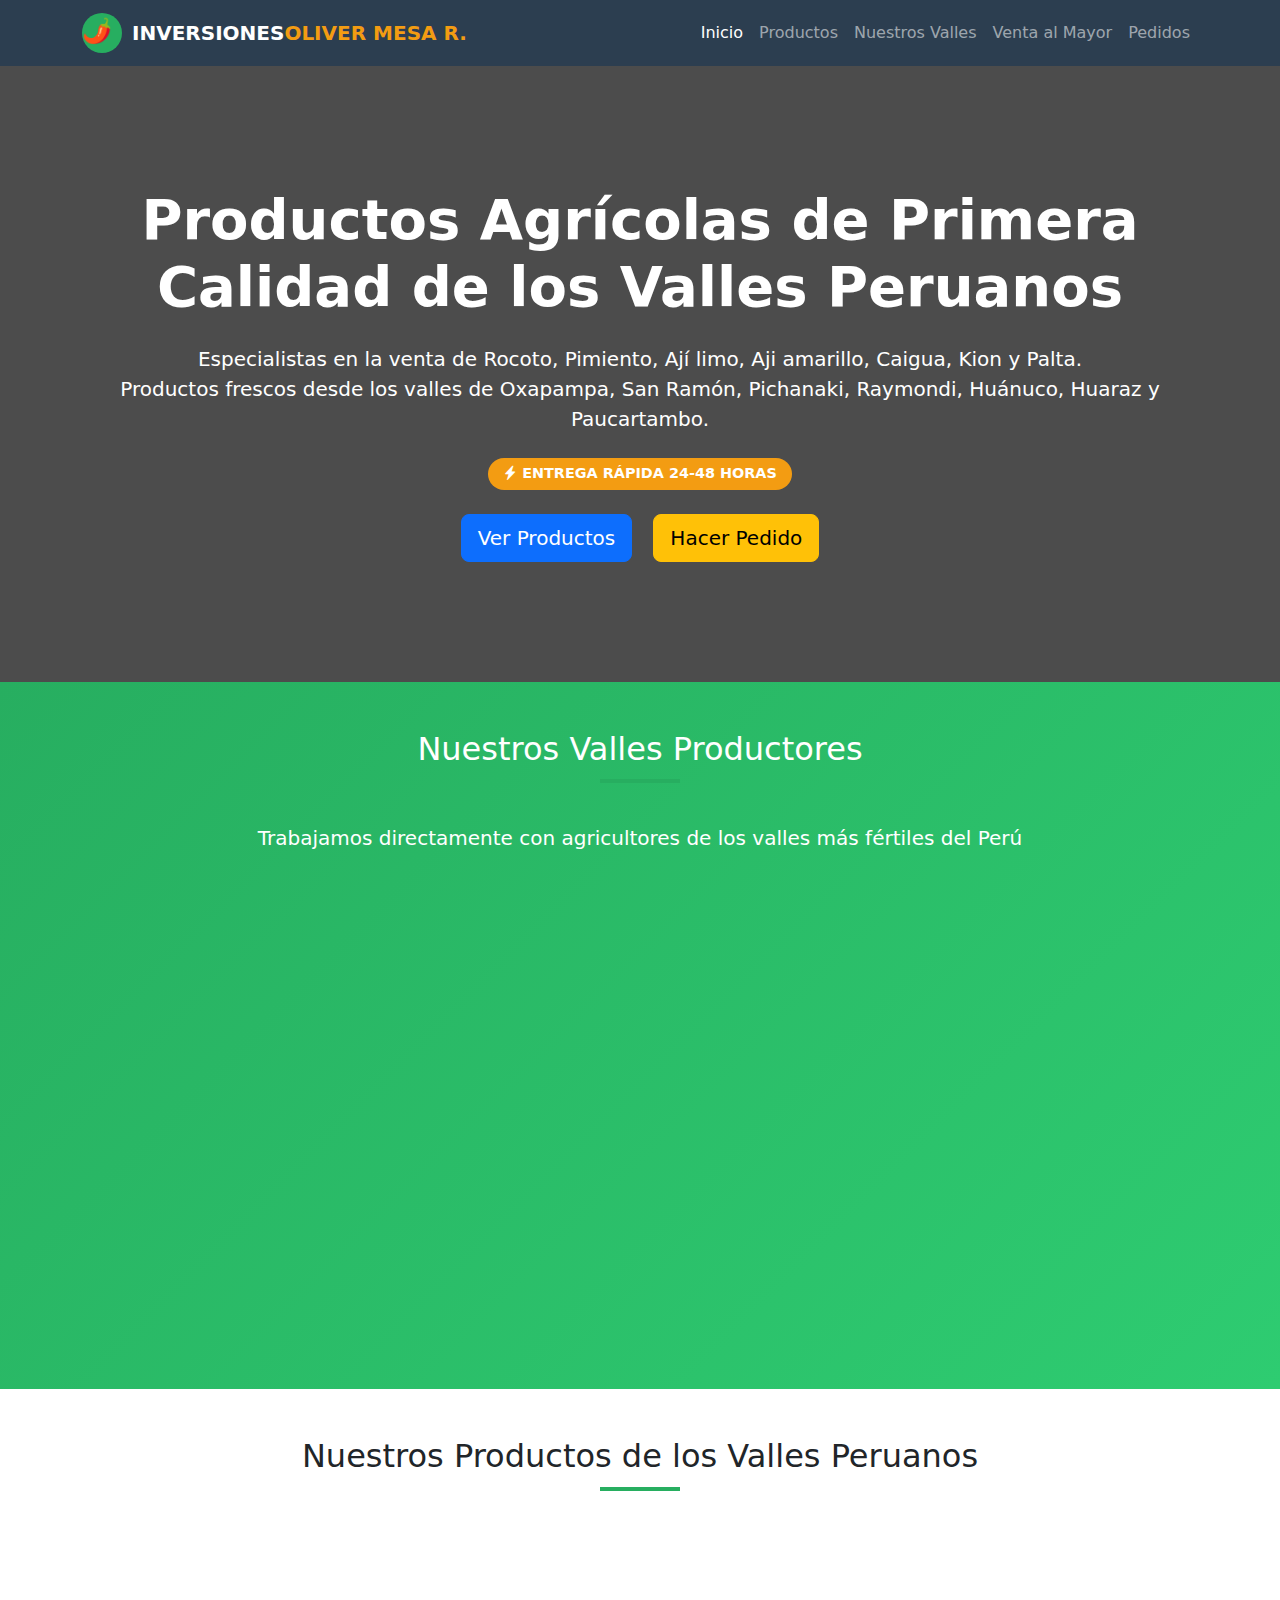
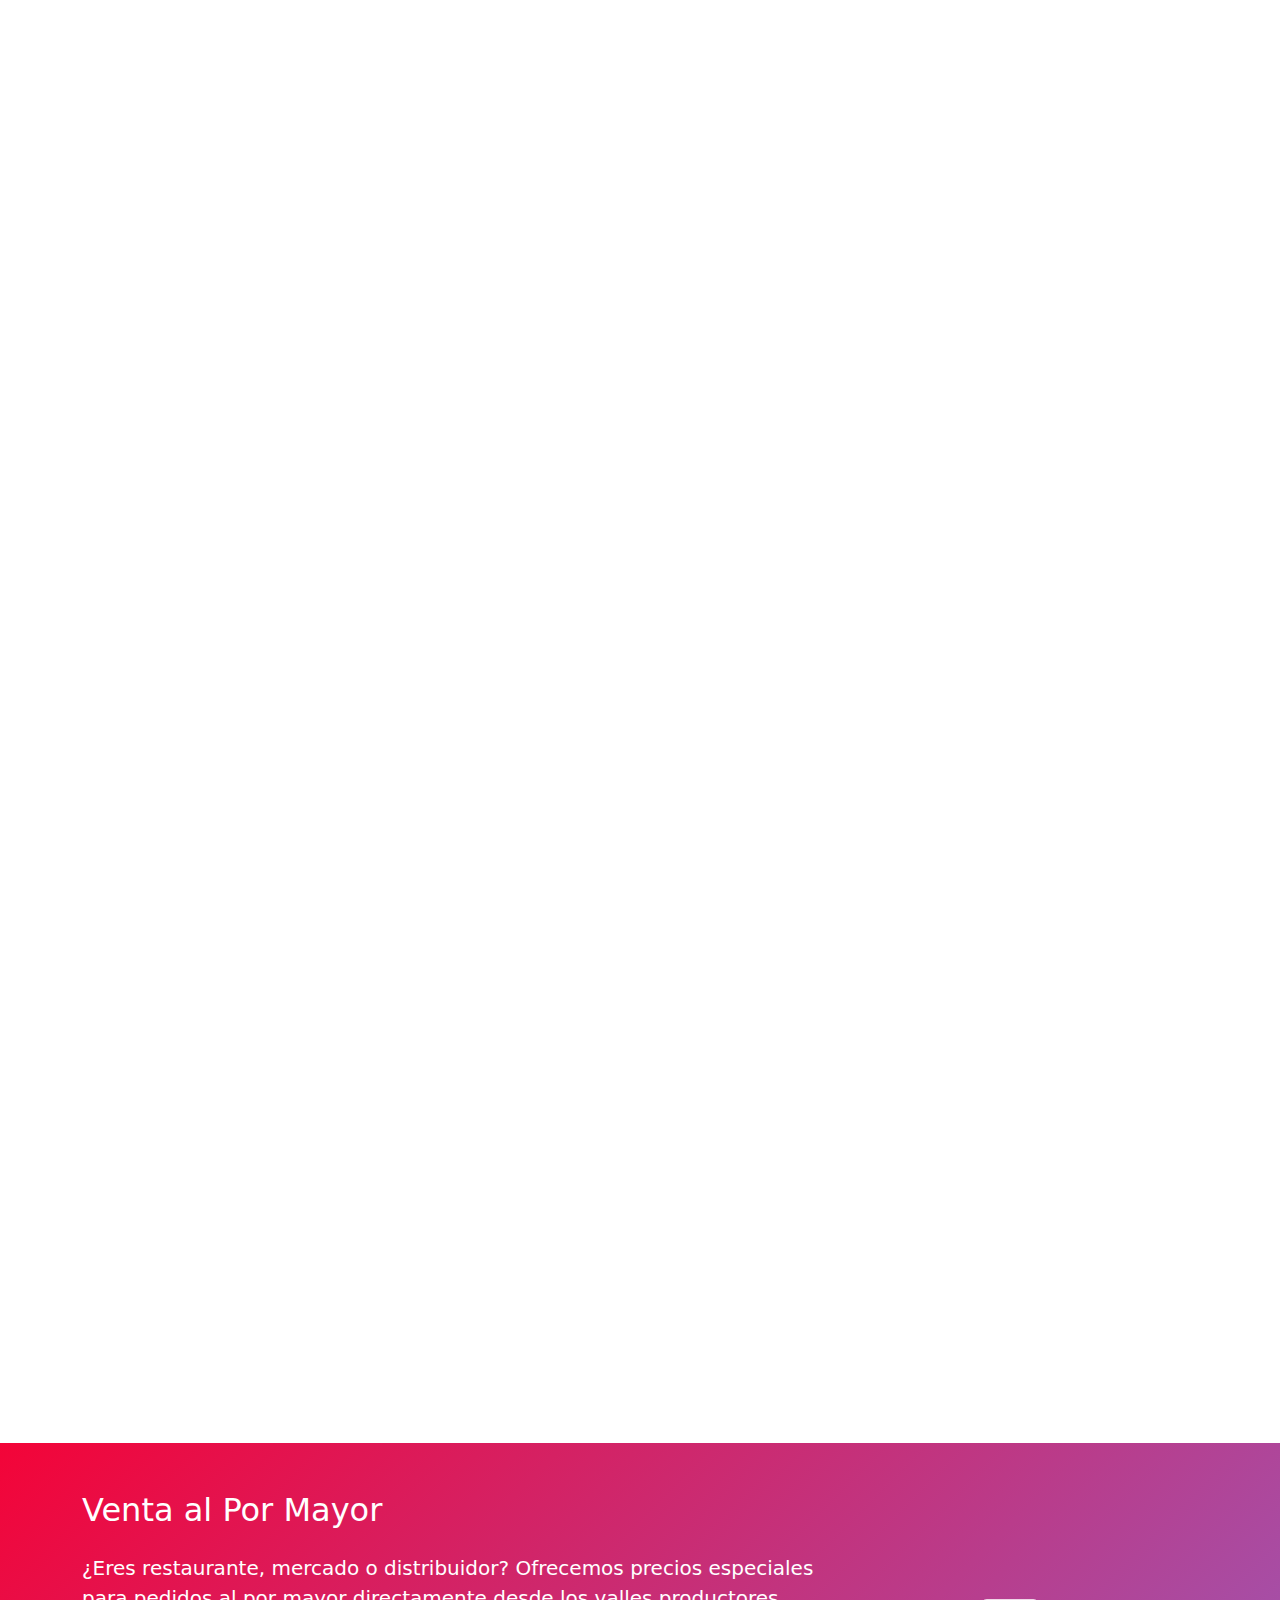
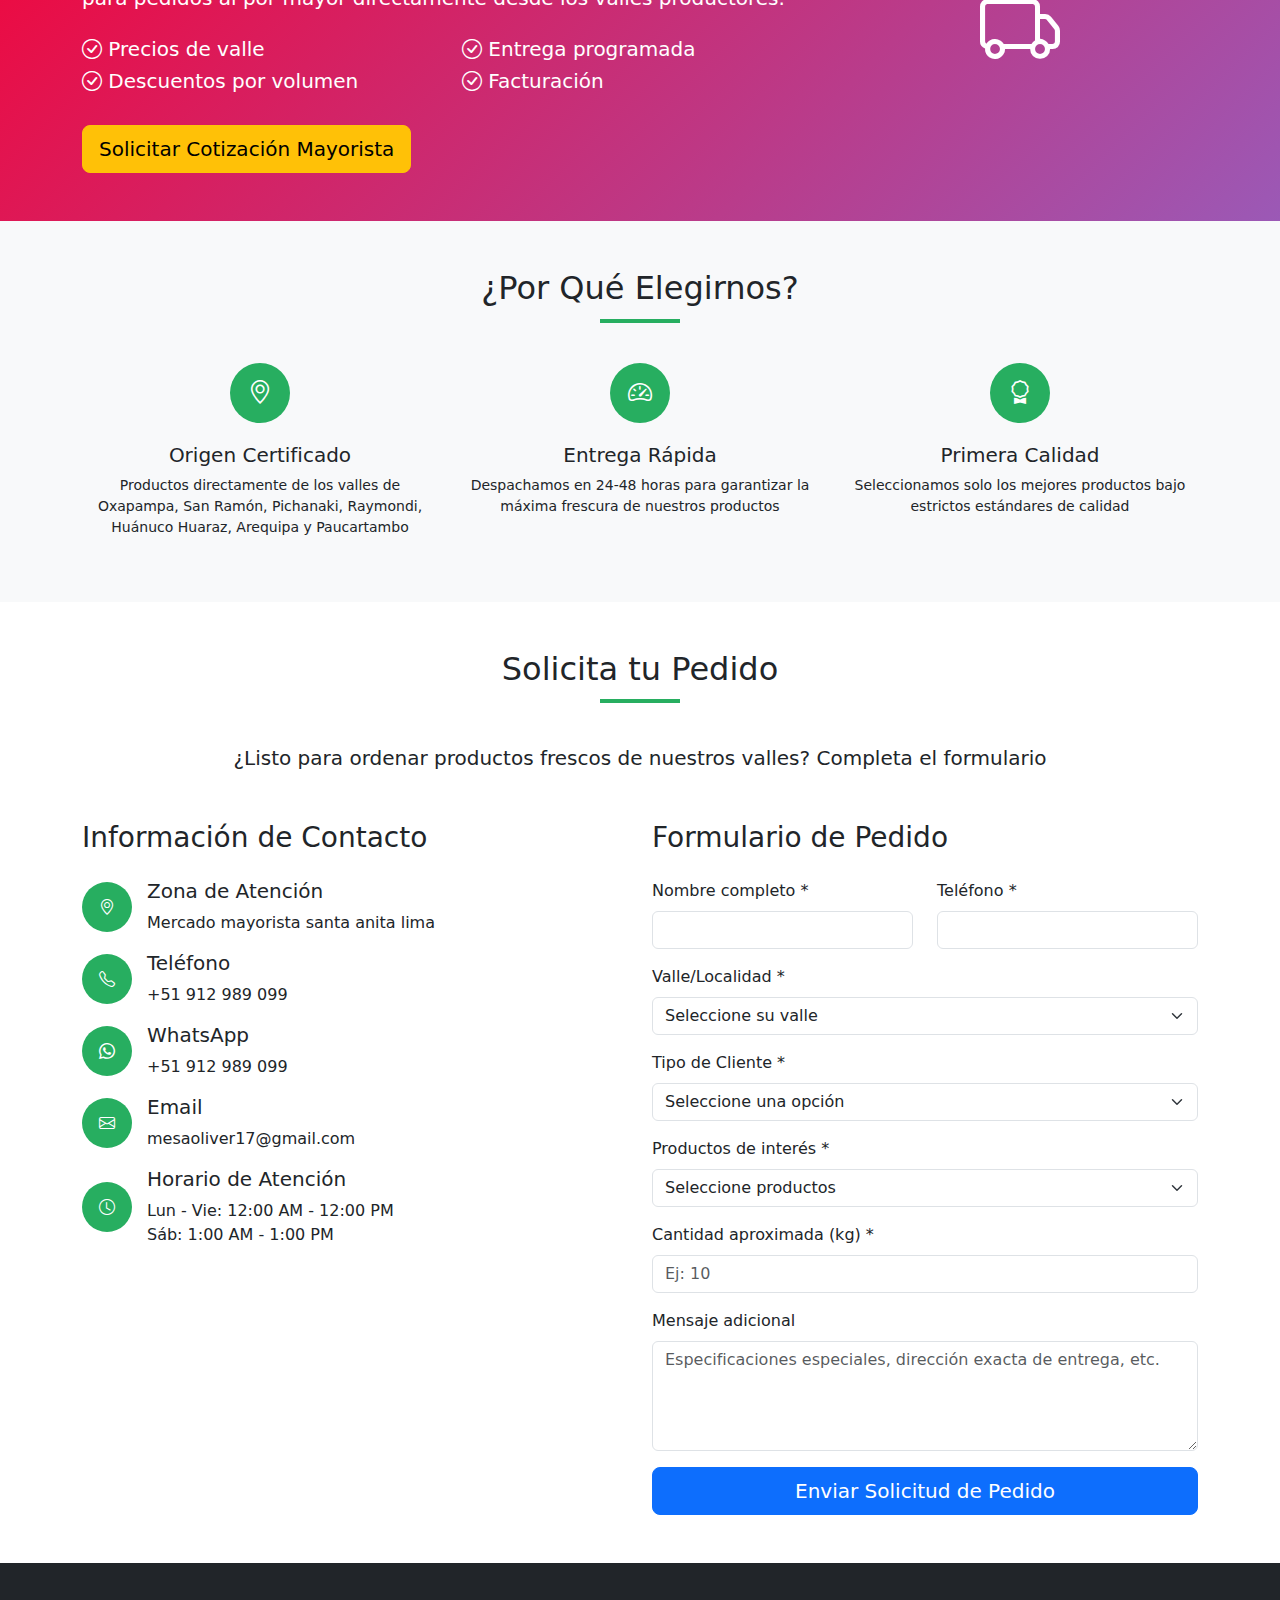
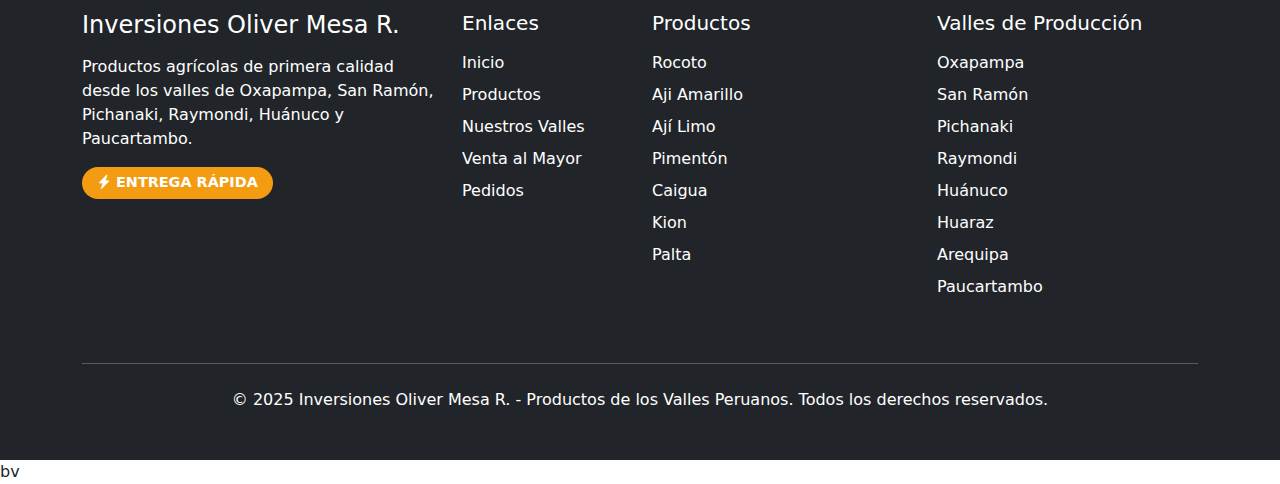
<file: index.html>
<!DOCTYPE html>
<html lang="es">
<head>
    <meta charset="UTF-8">
    <meta name="viewport" content="width=device-width, initial-scale=1.0">
    <title>Inversiones Oliver Mesa R. - Productos de los Valles Peruanos</title>
    <link rel="stylesheet" href="css/style.css">
    <!-- Bootstrap CSS -->
    <link href="https://cdn.jsdelivr.net/npm/bootstrap@5.3.0/dist/css/bootstrap.min.css" rel="stylesheet">
    <!-- Bootstrap Icons -->
    <link rel="stylesheet" href="https://cdn.jsdelivr.net/npm/bootstrap-icons@1.10.0/font/bootstrap-icons.css">
</head>
<body>
    <!-- Navigation -->
    <nav class="navbar navbar-expand-lg navbar-dark sticky-top">
        <div class="container">
            <a class="navbar-brand d-flex align-items-center" href="#">
                <div class="logo-icon rocoto-icon">
                    <!-- El ícono de rocoto se muestra mediante el pseudo-elemento -->
                </div>
                INVERSIONES <span>OLIVER MESA R.</span>
            </a>
            <button class="navbar-toggler" type="button" data-bs-toggle="collapse" data-bs-target="#navbarNav">
                <span class="navbar-toggler-icon"></span>
            </button>
            <div class="collapse navbar-collapse" id="navbarNav">
                <ul class="navbar-nav ms-auto">
                    <li class="nav-item">
                        <a class="nav-link active" href="#inicio">Inicio</a>
                    </li>
                    <li class="nav-item">
                        <a class="nav-link" href="#productos">Productos</a>
                    </li>
                    <li class="nav-item">
                        <a class="nav-link" href="#valles">Nuestros Valles</a>
                    </li>
                    <li class="nav-item">
                        <a class="nav-link" href="#mayorista">Venta al Mayor</a>
                    </li>
                    <li class="nav-item">
                        <a class="nav-link" href="#contacto">Pedidos</a>
                    </li>
                </ul>
            </div>
        </div>
    </nav>

    <!-- Hero Section -->
    <section class="hero-section text-center" id="inicio">
        <div class="container">
            <h1 class="display-4 fw-bold mb-4">Productos Agrícolas de Primera Calidad de los Valles Peruanos</h1>
            <p class="lead mb-4">Especialistas en la venta de Rocoto, Pimiento, Ají limo, Aji amarillo, Caigua, Kion y Palta.<br>Productos frescos desde los valles de Oxapampa, San Ramón, Pichanaki, Raymondi, Huánuco, Huaraz y Paucartambo.</p>
            <div class="delivery-badge d-inline-block mb-4">
                <i class="bi bi-lightning-charge-fill"></i> ENTREGA RÁPIDA 24-48 HORAS
            </div>
            <br>
            <a href="#productos" class="btn btn-primary btn-lg me-3">Ver Productos</a>
            <a href="#contacto" class="btn btn-warning btn-lg">Hacer Pedido</a>
        </div>
    </section>

    <!-- Valles Section -->
    <section id="valles" class="py-5 valleys-section">
        <div class="container">
            <h2 class="text-center section-title text-white">Nuestros Valles Productores</h2>
            <p class="text-center lead mb-5">Trabajamos directamente con agricultores de los valles más fértiles del Perú</p>
            <div class="row g-4">
                <div class="col-md-6 col-lg-4">
                    <div class="valley-card text-center">
                        <i class="bi bi-geo-alt-fill display-4 mb-3"></i>
                        <h4>Oxapampa</h4>
                        <p>Valle selvático que produce rocoto y palta de excelente sabor y calidad</p>
                    </div>
                </div>
                <div class="col-md-6 col-lg-4">
                    <div class="valley-card text-center">
                        <i class="bi bi-droplet-fill display-4 mb-3"></i>
                        <h4>San Ramón</h4>
                        <p>Famoso por su producción de rocoto y caigua de intenso aroma</p>
                    </div>
                </div>
                <div class="col-md-6 col-lg-4">
                    <div class="valley-card text-center">
                        <i class="bi bi-sun-fill display-4 mb-3"></i>
                        <h4>Pichanaki</h4>
                        <p>Tierras fértiles ideales para el cultivo de aji limo y kion de primera calidad</p>
                    </div>
                </div>
                <div class="col-md-6 col-lg-4">
                    <div class="valley-card text-center">
                        <i class="bi bi-tree-fill display-4 mb-3"></i>
                        <h4>Raymondi</h4>
                        <p>Microclima perfecto para paltas Hass cremosas y de excelente textura</p>
                    </div>
                </div>
                <div class="col-md-6 col-lg-4">
                    <div class="valley-card text-center">
                        <i class="bi bi-cloud-sun-fill display-4 mb-3"></i>
                        <h4>Huánuco</h4>
                        <p>Región andina que produce variedades únicas de rocoto y pimentón</p>
                    </div>
                </div>
                <div class="col-md-6 col-lg-4">
                    <div class="valley-card text-center">
                        <i class="bi bi-flower1 display-4 mb-3"></i>
                        <h4>Paucartambo</h4>
                        <p>Valle alto con producción orgánica de caigua y hierbas aromáticas</p>
                    </div>
                </div>
            </div>
        </div>
    </section>

    <!-- Products Section -->
    <section id="productos" class="py-5">
        <div class="container">
            <h2 class="text-center section-title">Nuestros Productos de los Valles Peruanos</h2>
            <div class="row g-4">
                <!-- Rocoto -->
                <div class="col-md-6 col-lg-4">
                    <div class="card product-card">
                        <span class="badge bg-danger category-badge">Picante</span>
                        <img src="imagenes/rocoto.jpg" class="card-img-top product-img" alt="Rocoto Peruano">
                        <div class="card-body d-flex flex-column">
                            <h5 class="card-title">Rocoto Peruano <span class="quantity-badge">Mayor/Menor</span></h5>
                            <div class="mb-2">
                                <span class="valley-badge">Oxapampa</span>
                                <span class="valley-badge">Huánuco</span>
                            </div>
                            <p class="card-text flex-grow-1">Rocoto fresco y picante de primera calidad desde los valles de Oxapampa y Huánuco.</p>
                            <div class="d-flex justify-content-between align-items-center">
                                <div class="price-tag">S/ 5.00 kg</div>
                                <small class="text-muted">Precio x mayor desde S/ 4.00</small>
                            </div>
                            <a href="#contacto" class="btn btn-primary mt-3">Solicitar Pedido</a>
                        </div>
                    </div>
                </div>
                <!-- Pimiento -->
                <div class="col-md-6 col-lg-4">
                    <div class="card product-card">
                        <span class="badge bg-success category-badge">Dulce</span>
                        <img src="imagenes/pimenton.png" class="card-img-top product-img" alt="Pimiento Morrón">
                        <div class="card-body d-flex flex-column">
                            <h5 class="card-title">Pimiento Morrón <span class="quantity-badge">Mayor/Menor</span></h5>
                            <div class="mb-2">
                                <span class="valley-badge">Huaraz</span>
                                <span class="valley-badge">Arequipa</span>
                            </div>
                            <p class="card-text flex-grow-1">Pimientos rojos, amarillos y verdes de excelente calidad desde los valles centrales.</p>
                            <div class="d-flex justify-content-between align-items-center">
                                <div class="price-tag">S/ 4.00 kg</div>
                                <small class="text-muted">Precio x mayor desde S/ 3.00</small>
                            </div>
                            <a href="#contacto" class="btn btn-primary mt-3">Solicitar Pedido</a>
                        </div>
                    </div>
                </div>
                <!-- Ají Limo -->
                <div class="col-md-6 col-lg-4">
                    <div class="card product-card">
                        <span class="badge bg-warning category-badge">chiles</span>
                        <img src="imagenes/aji_limo.jpg" class="card-img-top product-img" alt="Ají Limo">
                        <div class="card-body d-flex flex-column">
                            <h5 class="card-title">Ají Limo <span class="quantity-badge">Mayor/Menor</span></h5>
                            <div class="mb-2">
                                <span class="valley-badge">San Ramón</span>
                                <span class="valley-badge">Pichanaki</span>
                            </div>
                            <p class="card-text flex-grow-1">Ají limo fresco de primera, esencial para el ceviche. Cultivado en pichanaki.</p>
                            <div class="d-flex justify-content-between align-items-center">
                                <div class="price-tag">S/ 6.00 kg</div>
                                <small class="text-muted">Precio x mayor desde S/ 5.00</small>
                            </div>
                            <a href="#contacto" class="btn btn-primary mt-3">Solicitar Pedido</a>
                        </div>
                    </div>
                </div>
                <!-- aji amarillo -->
                <div class="col-md-6 col-lg-4">
                    <div class="card product-card">
                        <span class="badge bg-info category-badge">Condimento</span>
                        <img src="imagenes/aji_amarillo.jpg" class="card-img-top product-img" alt="Pimentón">
                        <div class="card-body d-flex flex-column">
                            <h5 class="card-title">Aji Amarillo <span class="quantity-badge">Mayor/Menor</span></h5>
                            <div class="mb-2">
                                <span class="valley-badge">Chiclayo</span>
                                <span class="valley-badge">Arequipa</span>
                            </div>
                            <p class="card-text flex-grow-1">Aji amarillo molido de alta calidad desde los valles de Chiclayo y Arequipa.</p>
                            <div class="d-flex justify-content-between align-items-center">
                                <div class="price-tag">S/ 10.00 kg</div>
                                <small class="text-muted">Precio x mayor desde S/ 9.00</small>
                            </div>
                            <a href="#contacto" class="btn btn-primary mt-3">Solicitar Pedido</a>
                        </div>
                    </div>
                </div>
                <!-- Caigua -->
                <div class="col-md-6 col-lg-4">
                    <div class="card product-card">
                        <span class="badge bg-success category-badge">Saludable</span>
                        <img src="imagenes/caigua.jpg" class="card-img-top product-img" alt="Caigua">
                        <div class="card-body d-flex flex-column">
                            <h5 class="card-title">Caigua <span class="quantity-badge">Mayor/Menor</span></h5>
                            <div class="mb-2">
                                <span class="valley-badge">San Ramón</span>
                                <span class="valley-badge">Paucartambo</span>
                            </div>
                            <p class="card-text flex-grow-1">Caigua fresca andina con beneficios para la salud desde San Ramón y Paucartambo.</p>
                            <div class="d-flex justify-content-between align-items-center">
                                <div class="price-tag">S/ 4.00 kg</div>
                                <small class="text-muted">Precio x mayor desde S/ 3.50</small>
                            </div>
                            <a href="#contacto" class="btn btn-primary mt-3">Solicitar Pedido</a>
                        </div>
                    </div>
                </div>
                <!-- Kion -->
                <div class="col-md-6 col-lg-4">
                    <div class="card product-card">
                        <span class="badge bg-warning category-badge">Medicinal</span>
                        <img src="imagenes/kion.jpg" class="card-img-top product-img" alt="Kion">
                        <div class="card-body d-flex flex-column">
                            <h5 class="card-title">Kion (Jengibre) <span class="quantity-badge">Mayor/Menor</span></h5>
                            <div class="mb-2">
                                <span class="valley-badge">Pichanaki</span>
                                <span class="valley-badge">Satipo</span>
                            </div>
                            <p class="card-text flex-grow-1">Kion fresco de primera calidad con propiedades medicinales desde Pichanaki.</p>
                            <div class="d-flex justify-content-between align-items-center">
                                <div class="price-tag">S/ 5.00 kg</div>
                                <small class="text-muted">Precio x mayor desde S/ 4.00</small>
                            </div>
                            <a href="#contacto" class="btn btn-primary mt-3">Solicitar Pedido</a>
                        </div>
                    </div>
                </div>
                <!-- Palta -->
                <div class="col-md-6 col-lg-4 mx-auto">
                    <div class="card product-card">
                        <span class="badge bg-success category-badge">Cremoso</span>
                        <img src="imagenes/palta.jpg" class="card-img-top product-img" alt="Palta">
                        <div class="card-body d-flex flex-column">
                            <h5 class="card-title">Palta Hass <span class="quantity-badge">Mayor/Menor</span></h5>
                            <div class="mb-2">
                                <span class="valley-badge">Raymondi</span>
                                <span class="valley-badge">Paucartambo</span>
                            </div>
                            <p class="card-text flex-grow-1">Paltas Hass premium desde los valles de Raymondi y Paucartambo.</p>
                            <div class="d-flex justify-content-between align-items-center">
                                <div class="price-tag">S/ 7.00 kg</div>
                                <small class="text-muted">Precio x mayor desde S/ 6.00</small>
                            </div>
                            <a href="#contacto" class="btn btn-primary mt-3">Solicitar Pedido</a>
                        </div>
                    </div>
                </div>
            </div>
        </div>
    </section>

    <!-- Wholesale Section -->
    <section id="mayorista" class="py-5 wholesale-section">
        <div class="container">
            <div class="row align-items-center">
                <div class="col-lg-8">
                    <h2 class="mb-4">Venta al Por Mayor</h2>
                    <p class="lead mb-4">¿Eres restaurante, mercado o distribuidor? Ofrecemos precios especiales para pedidos al por mayor directamente desde los valles productores.</p>
                    <div class="row">
                        <div class="col-md-6">
                            <h5><i class="bi bi-check-circle"></i> Precios de valle</h5>
                            <h5><i class="bi bi-check-circle"></i> Descuentos por volumen</h5>
                        </div>
                        <div class="col-md-6">
                            <h5><i class="bi bi-check-circle"></i> Entrega programada</h5>
                            <h5><i class="bi bi-check-circle"></i> Facturación</h5>
                        </div>
                    </div>
                    <a href="#contacto" class="btn btn-warning btn-lg mt-4">Solicitar Cotización Mayorista</a>
                </div>
                <div class="col-lg-4 text-center">
                    <i class="bi bi-truck display-1"></i>
                </div>
            </div>
        </div>
    </section>

    <!-- Features Section -->
    <section class="py-5 bg-light">
        <div class="container">
            <h2 class="text-center section-title">¿Por Qué Elegirnos?</h2>
            <div class="row g-4">
                <div class="col-md-4 text-center">
                    <div class="feature-icon">
                        <i class="bi bi-geo-alt"></i>
                    </div>
                    <h5>Origen Certificado</h5>
                    <p class="small">Productos directamente de los valles de Oxapampa, San Ramón, Pichanaki, Raymondi, Huánuco Huaraz, Arequipa y Paucartambo</p>
                </div>
                <div class="col-md-4 text-center">
                    <div class="feature-icon">
                        <i class="bi bi-speedometer2"></i>
                    </div>
                    <h5>Entrega Rápida</h5>
                    <p class="small">Despachamos en 24-48 horas para garantizar la máxima frescura de nuestros productos</p>
                </div>
                <div class="col-md-4 text-center">
                    <div class="feature-icon">
                        <i class="bi bi-award"></i>
                    </div>
                    <h5>Primera Calidad</h5>
                    <p class="small">Seleccionamos solo los mejores productos bajo estrictos estándares de calidad</p>
                </div>
            </div>
        </div>
    </section>

    <!-- Contact Section -->
    <section id="contacto" class="py-5">
        <div class="container">
            <h2 class="text-center section-title">Solicita tu Pedido</h2>
            <p class="text-center lead mb-5">¿Listo para ordenar productos frescos de nuestros valles? Completa el formulario</p>
            <div class="row">
                <div class="col-lg-6 mb-4">
                    <h3 class="mb-4">Información de Contacto</h3>
                    <div class="contact-info d-flex align-items-center mb-3">
                        <i class="bi bi-geo-alt"></i>
                        <div>
                            <h5>Zona de Atención</h5>
                            <p class="mb-0">Mercado mayorista santa anita lima</p>
                        </div>
                    </div>
                    <div class="contact-info d-flex align-items-center mb-3">
                        <i class="bi bi-telephone"></i>
                        <div>
                            <h5>Teléfono</h5>
                            <p class="mb-0">+51 912 989 099</p>
                        </div>
                    </div>
                    <div class="contact-info d-flex align-items-center mb-3">
                        <i class="bi bi-whatsapp"></i>
                        <div>
                            <h5>WhatsApp</h5>
                            <p class="mb-0">+51 912 989 099</p>
                        </div>
                    </div>
                    <div class="contact-info d-flex align-items-center mb-3">
                        <i class="bi bi-envelope"></i>
                        <div>
                            <h5>Email</h5>
                            <p class="mb-0">mesaoliver17@gmail.com</p>
                        </div>
                    </div>
                    <div class="contact-info d-flex align-items-center mb-3">
                        <i class="bi bi-clock"></i>
                        <div>
                            <h5>Horario de Atención</h5>
                            <p class="mb-0">Lun - Vie: 12:00 AM - 12:00 PM</p>
                            <p class="mb-0">Sáb: 1:00 AM - 1:00 PM</p>
                        </div>
                    </div>
                </div>
                <div class="col-lg-6">
                    <h3 class="mb-4">Formulario de Pedido</h3>
                    <form id="pedidoForm">
                        <div class="row">
                            <div class="col-md-6 mb-3">
                                <label class="form-label">Nombre completo *</label>
                                <input type="text" class="form-control" required>
                            </div>
                            <div class="col-md-6 mb-3">
                                <label class="form-label">Teléfono *</label>
                                <input type="tel" class="form-control" required>
                            </div>
                        </div>
                        <div class="mb-3">
                            <label class="form-label">Valle/Localidad *</label>
                            <select class="form-select" required>
                                <option value="" selected disabled>Seleccione su valle</option>
                                <option value="oxapampa">Oxapampa</option>
                                <option value="san-ramon">San Ramón</option>
                                <option value="pichanaki">Pichanaki</option>
                                <option value="raymondi">Raymondi</option>
                                <option value="huanuco">Huánuco</option>
                                <option value="paucartambo">Paucartambo</option>
                                <option value="otro">Otra localidad</option>
                            </select>
                        </div>
                        <div class="mb-3">
                            <label class="form-label">Tipo de Cliente *</label>
                            <select class="form-select" required>
                                <option value="" selected disabled>Seleccione una opción</option>
                                <option value="menor">Cliente al por Menor</option>
                                <option value="mayor">Cliente al por Mayor</option>
                                <option value="restaurante">Restaurante</option>
                                <option value="distribuidor">Distribuidor</option>
                            </select>
                        </div>
                        <div class="mb-3">
                            <label class="form-label">Productos de interés *</label>
                            <select class="form-select" required>
                                <option value="" selected disabled>Seleccione productos</option>
                                <option value="rocoto">Rocoto</option>
                                <option value="pimiento">Aji Amarillo</option>
                                <option value="aji-limo">Ají Limo</option>
                                <option value="pimenton">Pimentón</option>
                                <option value="caigua">Caigua</option>
                                <option value="kion">Kion</option>
                                <option value="palta">Palta</option>
                                <option value="varios">Varios productos</option>
                            </select>
                        </div>
                        <div class="mb-3">
                            <label class="form-label">Cantidad aproximada (kg) *</label>
                            <input type="number" class="form-control" placeholder="Ej: 10" min="1" required>
                        </div>
                        <div class="mb-3">
                            <label class="form-label">Mensaje adicional</label>
                            <textarea class="form-control" rows="4" placeholder="Especificaciones especiales, dirección exacta de entrega, etc."></textarea>
                        </div>
                        <button type="submit" class="btn btn-primary w-100 btn-lg">Enviar Solicitud de Pedido</button>
                    </form>
                </div>
            </div>
        </div>
    </section>

    <!-- Footer -->
    <footer class="bg-dark text-white py-5">
        <div class="container">
            <div class="row">
                <div class="col-lg-4 mb-4">
                    <h4 class="mb-3">Inversiones Oliver Mesa R.</h4>
                    <p>Productos agrícolas de primera calidad desde los valles de Oxapampa, San Ramón, Pichanaki, Raymondi, Huánuco y Paucartambo.</p>
                    <div class="delivery-badge d-inline-block mb-3">
                        <i class="bi bi-lightning-charge-fill"></i> ENTREGA RÁPIDA
                    </div>
                </div>
                <div class="col-lg-2 mb-4">
                    <h5 class="mb-3">Enlaces</h5>
                    <ul class="list-unstyled">
                        <li class="mb-2"><a href="#inicio" class="text-white text-decoration-none">Inicio</a></li>
                        <li class="mb-2"><a href="#productos" class="text-white text-decoration-none">Productos</a></li>
                        <li class="mb-2"><a href="#valles" class="text-white text-decoration-none">Nuestros Valles</a></li>
                        <li class="mb-2"><a href="#mayorista" class="text-white text-decoration-none">Venta al Mayor</a></li>
                        <li class="mb-2"><a href="#contacto" class="text-white text-decoration-none">Pedidos</a></li>
                    </ul>
                </div>
                <div class="col-lg-3 mb-4">
                    <h5 class="mb-3">Productos</h5>
                    <ul class="list-unstyled">
                        <li class="mb-2"><a href="#" class="text-white text-decoration-none">Rocoto</a></li>
                        <li class="mb-2"><a href="#" class="text-white text-decoration-none">Aji Amarillo</a></li>
                        <li class="mb-2"><a href="#" class="text-white text-decoration-none">Ají Limo</a></li>
                        <li class="mb-2"><a href="#" class="text-white text-decoration-none">Pimentón</a></li>
                        <li class="mb-2"><a href="#" class="text-white text-decoration-none">Caigua</a></li>
                        <li class="mb-2"><a href="#" class="text-white text-decoration-none">Kion</a></li>
                        <li class="mb-2"><a href="#" class="text-white text-decoration-none">Palta</a></li>
                    </ul>
                </div>
                <div class="col-lg-3 mb-4">
                    <h5 class="mb-3">Valles de Producción</h5>
                    <ul class="list-unstyled">
                        <li class="mb-2"><span class="text-white">Oxapampa</span></li>
                        <li class="mb-2"><span class="text-white">San Ramón</span></li>
                        <li class="mb-2"><span class="text-white">Pichanaki</span></li>
                        <li class="mb-2"><span class="text-white">Raymondi</span></li>
                        <li class="mb-2"><span class="text-white">Huánuco</span></li>
                        <li class="mb-2"><span class="text-white">Huaraz</span></li>
                        <li class="mb-2"><span class="text-white">Arequipa</span></li>
                        <li class="mb-2"><span class="text-white">Paucartambo</span></li>
                    </ul>
                </div>
            </div>
            <hr class="my-4">
            <div class="text-center">
                <p class="mb-0">&copy; 2025 Inversiones Oliver Mesa R. - Productos de los Valles Peruanos. Todos los derechos reservados.</p>
            </div>
        </div>
    </footer>

    <!-- Bootstrap JS -->
    <script src="https://cdn.jsdelivr.net/npm/bootstrap@5.3.0/dist/js/bootstrap.bundle.min.js"></script>
    
    <script>
        // Smooth scrolling
        document.querySelectorAll('a[href^="#"]').forEach(anchor => {
            anchor.addEventListener('click', function (e) {
                e.preventDefault();
                document.querySelector(this.getAttribute('href')).scrollIntoView({
                    behavior: 'smooth'
                });
            });
        });

        // Form submission
        document.getElementById('pedidoForm').addEventListener('submit', function(e) {
            e.preventDefault();
            alert('¡Gracias por su solicitud de pedido! Nos pondremos en contacto dentro de las próximas 2 horas para confirmar los detalles y coordinar la entrega.');
            this.reset();
        });

        // Add animation to product cards on scroll
        const observerOptions = {
            threshold: 0.1,
            rootMargin: '0px 0px -50px 0px'
        };

        const observer = new IntersectionObserver((entries) => {
            entries.forEach(entry => {
                if (entry.isIntersecting) {
                    entry.target.style.opacity = '1';
                    entry.target.style.transform = 'translateY(0)';
                }
            });
        }, observerOptions);

        // Observe product cards
        document.querySelectorAll('.product-card').forEach(card => {
            card.style.opacity = '0';
            card.style.transform = 'translateY(20px)';
            card.style.transition = 'opacity 0.6s ease, transform 0.6s ease';
            observer.observe(card);
        });

        // Observe valley cards
        document.querySelectorAll('.valley-card').forEach(card => {
            card.style.opacity = '0';
            card.style.transform = 'translateY(20px)';
            card.style.transition = 'opacity 0.6s ease, transform 0.6s ease';
            observer.observe(card);
        });
    </script>
</body>

</html>  bv
</file>
<file: css/style.css>
:root {
    --primary: #27ae60;
    --secondary: #2ecc71;
    --accent: #f39c12;
    --dark: #2c3e50;
    --light: #ecf0f1;
}                   

.hero-section {
    background: linear-gradient(rgba(0,0,0,0.7), rgba(0,0,0,0.7)), url('https://portal.andina.pe/EDPfotografia3/Thumbnail/2020/09/04/000707272W.webp');
    background-size: cover;
    background-position: center;
    color: white;
    padding: 120px 0;
}

.navbar {
    background-color: var(--dark) !important;
}

.navbar-brand {
    font-weight: bold;
    font-size: 1.5rem;
}

.navbar-brand span {
    color: var(--accent);
}

.product-card {
    transition: transform 0.3s ease;
    border: none;
    box-shadow: 0 5px 15px rgba(0,0,0,0.1);
    height: 100%;
}

.product-card:hover {
    transform: translateY(-10px);
}

.product-img {
    height: 200px;
    object-fit: cover;
}

.price-tag {
    font-size: 1.25rem;
    font-weight: bold;
    color: var(--primary);
}

.section-title {
    position: relative;
    padding-bottom: 15px;
    margin-bottom: 40px;
}

.section-title:after {
    content: '';
    position: absolute;
    width: 80px;
    height: 4px;
    background: var(--primary);
    bottom: 0;
    left: 50%;
    transform: translateX(-50%);
}

.about-section {
    background-color: var(--light);
}

.valleys-section {
    background: linear-gradient(135deg, var(--primary), var(--secondary));
    color: white;
}

.valley-card {
    background: rgba(255,255,255,0.1);
    border-radius: 10px;
    padding: 20px;
    height: 100%;
    transition: transform 0.3s ease;
}

.valley-card:hover {
    transform: translateY(-5px);
    background: rgba(255,255,255,0.15);
}

.contact-info i {
    width: 50px;
    height: 50px;
    background: var(--primary);
    color: white;
    border-radius: 50%;
    display: flex;
    align-items: center;
    justify-content: center;
    margin-right: 15px;
}

.social-icon {
    width: 40px;
    height: 40px;
    background: rgba(255,255,255,0.1);
    border-radius: 50%;
    display: flex;
    align-items: center;
    justify-content: center;
    transition: all 0.3s;
}

.social-icon:hover {
    background: var(--primary);
    transform: translateY(-5px);
}

.btn-primary {
    background-color: var(--primary);
    border-color: var(--primary);
}

.btn-primary:hover {
    background-color: #219653;
    border-color: #219653;
}

.btn-warning {
    background-color: var(--accent);
    border-color: var(--accent);
}

.logo-icon {
    width: 40px;
    height: 40px;
    background: var(--primary);
    border-radius: 50%;
    display: flex;
    align-items: center;
    justify-content: center;
    color: white;
    margin-right: 10px;
}

.category-badge {
    position: absolute;
    top: 10px;
    right: 10px;
    z-index: 1;
}

.feature-icon {
    width: 60px;
    height: 60px;
    background: var(--primary);
    border-radius: 50%;
    display: flex;
    align-items: center;
    justify-content: center;
    color: white;
    margin: 0 auto 20px;
    font-size: 1.5rem;
}

.delivery-badge {
    background: var(--accent);
    color: white;
    padding: 5px 15px;
    border-radius: 20px;
    font-weight: bold;
    font-size: 0.9rem;
}

.wholesale-section {
    background: linear-gradient(135deg, #f30438, #9b59b6);
    color: white;
}

.quantity-badge {
    background: var(--accent);
    color: white;
    padding: 3px 10px;
    border-radius: 15px;
    font-size: 0.8rem;
    margin-left: 10px;
}

.valley-badge {
    background: var(--primary);
    color: white;
    padding: 3px 8px;
    border-radius: 10px;
    font-size: 0.7rem;
    margin-right: 5px;
}

/* Estilo personalizado para el ícono de rocoto */
        .rocoto-icon {
            position: relative;
            display: inline-block;
        }
        
        .rocoto-icon::before {
            content: "🌶️";
            font-size: 1.5rem;
        }
</file>
